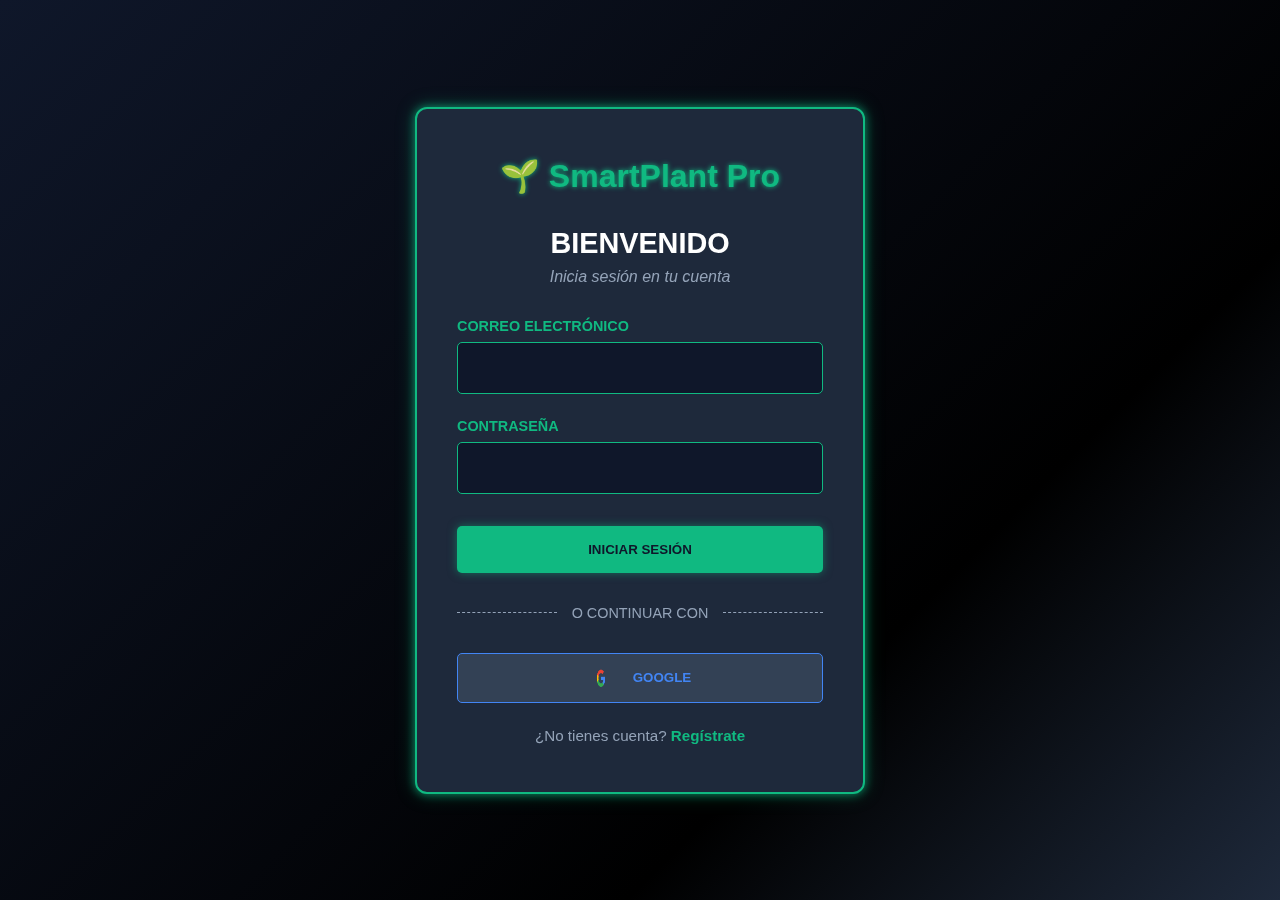
<file: frontend/index.html>
<!DOCTYPE html>
<html lang="es">
<head>
    <meta charset="UTF-8">
    <meta name="viewport" content="width=device-width, initial-scale=1.0">
    <title>SmartPlant Pro - Iniciar Sesión</title>
    <link rel="stylesheet" href="assets/css/login.css"> 
</head>
<body>
    <div class="login-container">
        <div class="login-box">
            <div class="logo">
                🌱 SmartPlant Pro
            </div>
            <h2>Bienvenido</h2>
            <p id="form-title">Inicia sesión en tu cuenta</p>
            
            <form id="auth-form" onsubmit="handleAuth(event)">
                <div class="input-group">
                    <label for="email">Correo Electrónico</label>
                    <input type="email" id="email" required>
                </div>
                <div class="input-group">
                    <label for="password">Contraseña</label>
                    <input type="password" id="password" required>
                </div>
                <button type="submit" class="btn btn-primary" id="submit-btn">
                    Iniciar Sesión
                </button>
            </form>

            <div class="separator">
                <span>O continuar con</span>
            </div>

            <button class="btn btn-secondary google-btn" onclick="loginWithGoogle()">
                <img src="assets/img/google-icon.png" alt="Google Icon" class="icon">
                Google
            </button>
            
            <div class="footer-text">
                <span id="toggle-auth">¿No tienes cuenta? <a href="#" onclick="toggleAuthMode(event)">Regístrate</a></span>
            </div>
            
            <p id="status-message" class="hidden"></p>
        </div>
    </div>
    <script src="assets/js/login.js"></script>
</body>
</html>
</file>
<file: frontend/assets/css/login.css>
/* Estilos Globales y Fondo */
* {
    margin: 0;
    padding: 0;
    box-sizing: border-box;
}

:root {
    --color-primary: #10b981; /* Verde esmeralda (Acento principal) */
    --color-secondary: #0f172a; /* Azul oscuro (Fondo) */
    --color-box-bg: #1e293b; /* Azul oscuro medio (Fondo de caja) */
    --color-text-light: #e2e8f0;
    --color-text-muted: #94a3b8;
    --color-neon-shadow: 0 0 10px rgba(16, 185, 129, 0.7), 0 0 20px rgba(16, 185, 129, 0.3);
}

body {
    font-family: 'Segoe UI', Tahoma, Geneva, Verdana, sans-serif;
    background: linear-gradient(135deg, var(--color-secondary) 0%, #000000 70%, #1e293b 100%);
    color: var(--color-text-light);
    min-height: 100vh;
    display: flex;
    justify-content: center;
    align-items: center;
    perspective: 1000px;
    padding: 20px; /* Añadido padding para asegurar margen en pantallas muy pequeñas */
}

/* Contenedor y Caja de Login */
.login-container {
    width: 100%;
    max-width: 450px; /* Ancho máximo para desktop */
}

.login-box {
    background: var(--color-box-bg);
    border: 2px solid var(--color-primary); 
    border-radius: 12px;
    padding: 3rem 2.5rem;
    box-shadow: var(--color-neon-shadow);
    text-align: center;
    transform: rotateY(0deg); 
    transition: transform 0.5s ease-in-out;
}

.login-box:hover {
    transform: rotateY(2deg);
}

.logo {
    font-size: 2rem;
    font-weight: 900;
    color: var(--color-primary);
    margin-bottom: 2rem;
    text-shadow: 0 0 5px var(--color-primary);
}

.login-box h2 {
    font-size: 1.8rem;
    margin-bottom: 0.5rem;
    color: #fff;
    text-transform: uppercase;
}

.login-box p {
    color: var(--color-text-muted);
    margin-bottom: 2rem;
    font-style: italic;
}

/* Grupos de Input */
.input-group {
    text-align: left;
    margin-bottom: 1.5rem;
}

.input-group label {
    display: block;
    margin-bottom: 0.5rem;
    font-size: 0.9rem;
    font-weight: 600;
    color: var(--color-primary);
    text-transform: uppercase;
}

.input-group input {
    width: 100%;
    padding: 1rem;
    background: #0f172a;
    border: 1px solid var(--color-primary);
    border-radius: 5px; 
    color: var(--color-text-light);
    font-size: 1rem;
    transition: box-shadow 0.3s, border-color 0.3s;
}

.input-group input:focus {
    border-color: #f1f5f9;
    box-shadow: 0 0 8px var(--color-primary);
    outline: none;
}

/* Botones */
.btn {
    width: 100%;
    padding: 1rem 0;
    border: none;
    border-radius: 5px; 
    font-weight: 700;
    text-transform: uppercase;
    cursor: pointer;
    transition: all 0.3s ease;
    display: flex;
    justify-content: center;
    align-items: center;
    gap: 0.75rem;
    margin-bottom: 1rem;
    position: relative;
    overflow: hidden; 
}

.btn-primary {
    background: var(--color-primary);
    color: var(--color-secondary);
    margin-top: 2rem;
    box-shadow: 0 0 10px rgba(16, 185, 129, 0.5); 
}

.btn-primary:hover {
    background: #059669;
    box-shadow: 0 0 25px var(--color-primary), 0 0 50px var(--color-primary);
    transform: scale(1.02);
}

.btn-secondary {
    background: #334155;
    color: var(--color-text-light);
    border: 1px solid var(--color-text-muted);
}

/* ESTILOS ESPECÍFICOS PARA EL BOTÓN DE GOOGLE */
.google-btn {
    border: 1px solid #4285f4;
    background: #334155;
    color: #4285f4;
    transition: all 0.3s ease;
    /* Sobreescribe el padding del botón genérico para que no sea tan alto */
    padding: 0.75rem 0; 
}

.google-btn:hover {
    background: #4285f4;
    color: white;
    border-color: #4285f4;
}

.google-btn img.icon {
    /* CLAVE DE LA SOLUCIÓN: Controla el tamaño de la imagen */
    width: 24px; 
    height: 24px;
    /* Asegura que la imagen no tenga un ancho heredado enorme */
    max-width: 100%; 
    display: inline-block;
    vertical-align: middle;
    margin-right: 0.5rem; /* Espacio entre el icono y el texto */
}

/* FIN DE ESTILOS ESPECÍFICOS PARA GOOGLE */


.separator {
    display: flex;
    align-items: center;
    text-align: center;
    margin: 2rem 0;
    color: var(--color-text-muted);
    font-size: 0.9rem;
    text-transform: uppercase;
}

.separator::before,
.separator::after {
    content: '';
    flex: 1;
    border-bottom: 1px dashed var(--color-text-muted);
}

.separator:not(:empty)::before {
    margin-right: 1em;
}

.separator:not(:empty)::after {
    margin-left: 1em;
}

/* Texto de Pie de Página */
.footer-text {
    margin-top: 1.5rem;
    font-size: 0.95rem;
    color: var(--color-text-muted);
}

.footer-text a {
    color: var(--color-primary);
    text-decoration: none;
    font-weight: 600;
    transition: color 0.3s, text-shadow 0.3s;
}

.footer-text a:hover {
    color: #fff;
    text-shadow: var(--color-neon-shadow);
}

#status-message {
    margin-top: 1.5rem;
    padding: 1rem;
    border-radius: 8px;
    font-weight: 600;
}

.message-success {
    background: rgba(16, 185, 129, 0.2);
    border: 1px solid var(--color-primary);
    color: var(--color-primary);
    box-shadow: 0 0 8px var(--color-primary);
}

.message-error {
    background: rgba(239, 68, 68, 0.2);
    border: 1px solid #ef4444;
    color: #ef4444;
    box-shadow: 0 0 8px #ef4444;
}

.hidden {
    display: none;
}
</file>
